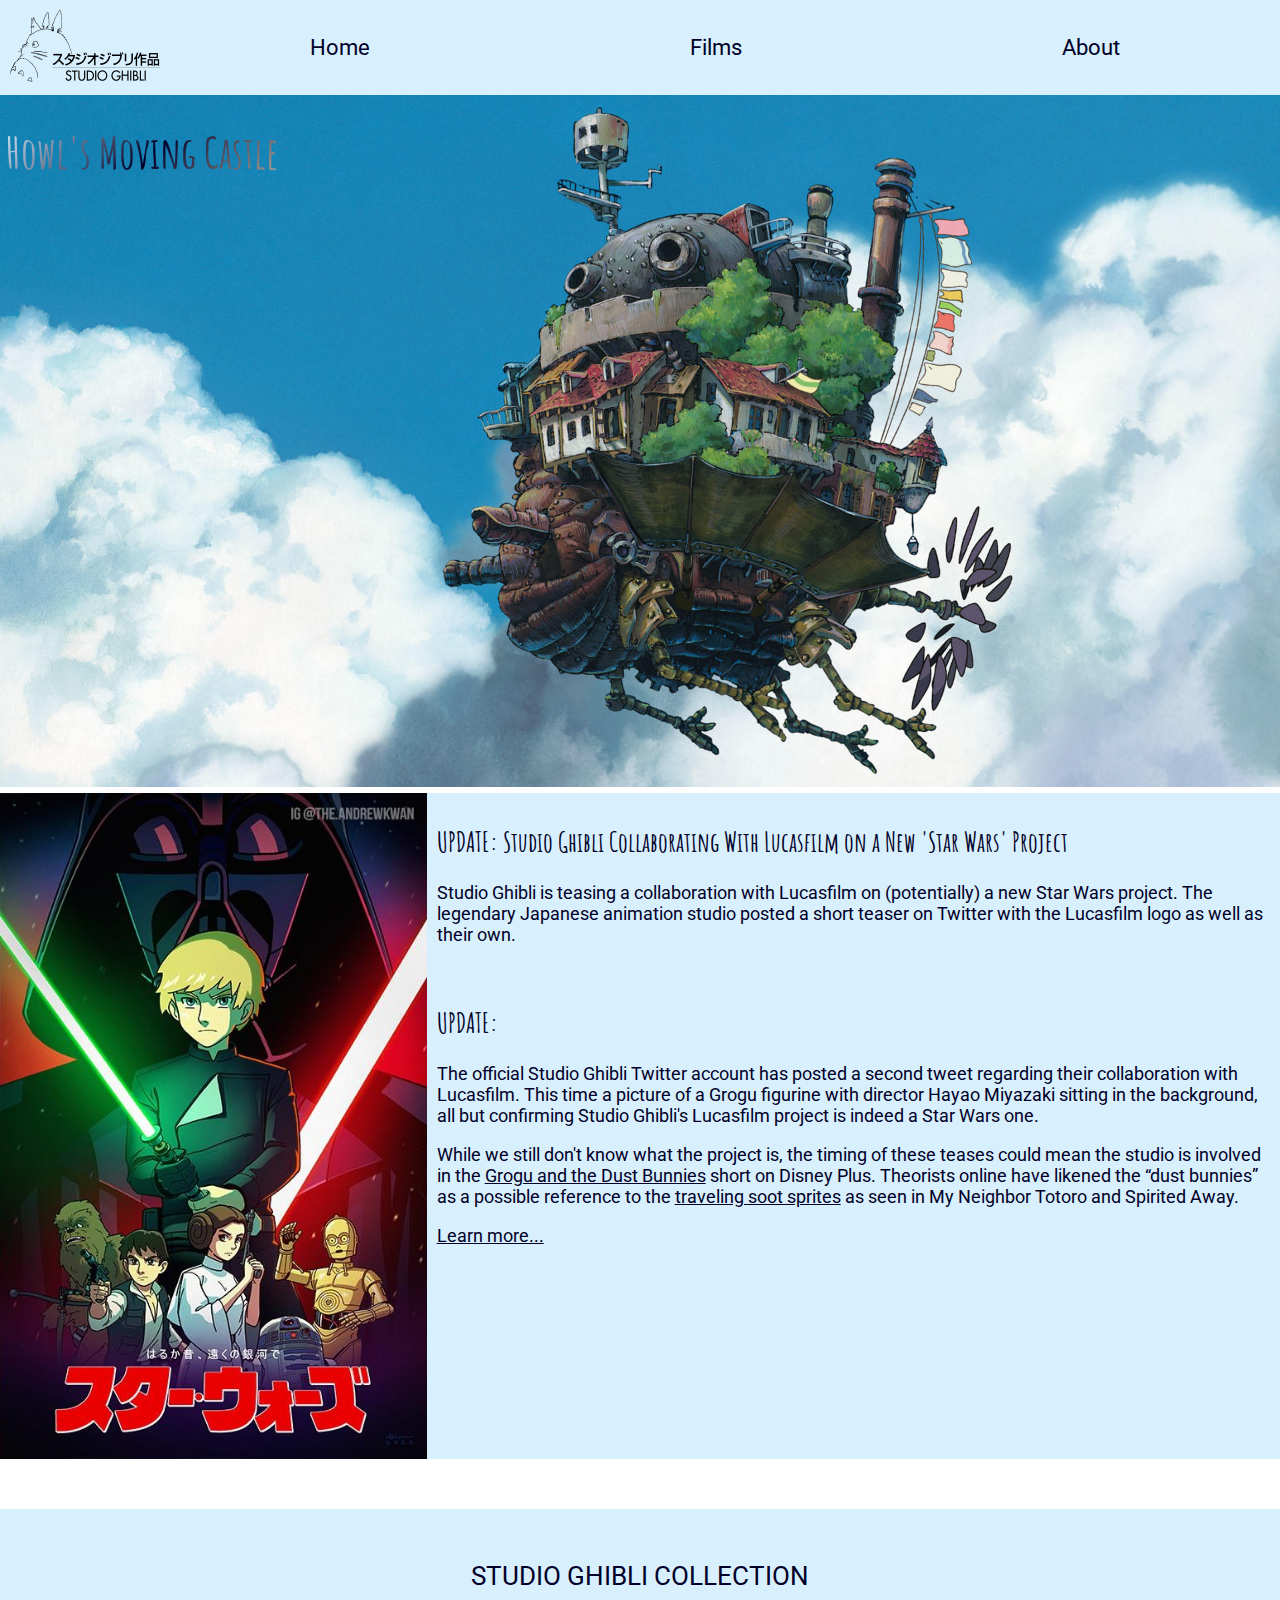
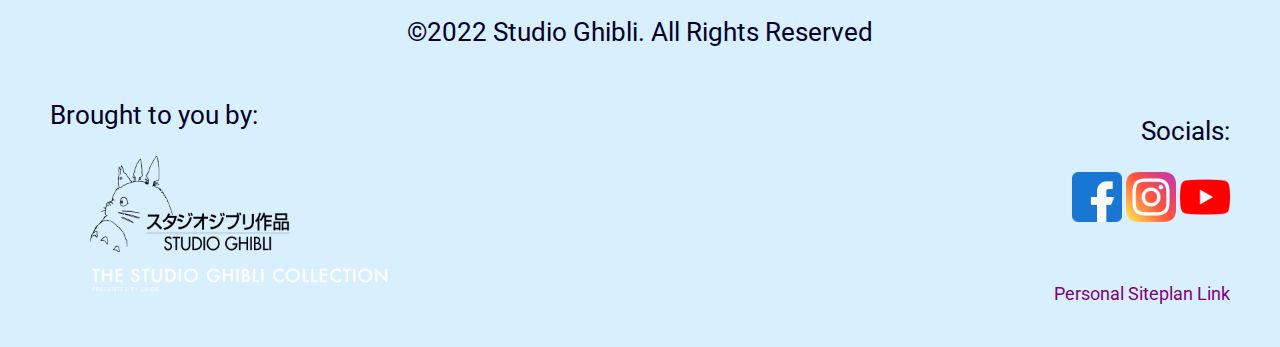
<file: index.html>
<!DOCTYPE html>
<html lang="en">
<head>
    <meta charset="UTF-8">
    <meta http-equiv="X-UA-Compatible" content="IE=edge">
    <meta name="viewport" content="width=device-width, initial-scale=1.0">
    <title>Studio Ghibli</title>
    <link rel="stylesheet" href="./styles/index.css">
</head>
<body>
    <div id="content">
        <header>
            <a id='logo_link' href="#">
                <div class="logo-card">
                    <img class="logo" src="./images/SG-logo.png" alt="Studio Ghibli Logo">
                </div>
            </a>
            <nav>
                <a id="nav-rev" href="#">Home</a>
                <a href="./pages/films.html">Films</a>
                <a href="./pages/about.html">About</a>
                <a href="./pages/contactme.html" style="display:none;">Contact Me</a>
            </nav>
        </header>
    
        <main>
            <div class="hero-box">
                <div class="hero1">
                    <img src="./images/howls.jpg" alt="Howls Moving Castle" class="slide-img">
                    <h1 id="slide-text" >Howl's Moving Castle</h1>
                </div>

                <!-- <button class="btn prev" onclick="prev()"><i class="arrow left"></i></button>
                <button class="btn next" onclick="next()"><i class="arrow right"></i></button> -->
            </div>

            <div class="news-box">
                <a href="https://www.reddit.com/r/StarWars/comments/f8z5em/the_star_wars_saga_in_the_style_of_studio_ghibli/" target="_blank">
                    <img id="news-img" src="./images/SG&SW2.jpg" alt="Star Wars in style of Studio SGhibli by IG@THE.ANDREWKWAN">
                </a>
                    <div class="nb-text">
                        <h2>UPDATE: Studio Ghibli Collaborating With Lucasfilm on a New 'Star Wars' Project</h2>
                        <p>Studio Ghibli is teasing a collaboration with Lucasfilm on (potentially) a new Star Wars project.
                            The legendary Japanese animation studio posted a short teaser on Twitter with the Lucasfilm logo as well as their own.</p>
                        <br>
                        <h2>UPDATE:</h2>
                        <p>The official Studio Ghibli Twitter account has posted a second tweet regarding their collaboration with Lucasfilm.
                            This time a picture of a Grogu figurine with director Hayao Miyazaki sitting in the background,
                            all but confirming Studio Ghibli&apos;s Lucasfilm project is indeed a Star Wars one.</p>
                        <p>While we still don&apos;t know what the project is, the timing of these teases could mean the studio is involved in the
                            <a href="https://www.starwarsnewsnet.com/2022/11/grogu-and-dust-bunnies-short-reportedly-coming-to-disney-plus-november-12-on-third-anniversary-of-the-mandalorian.html" target="_blank">
                                Grogu and the Dust Bunnies</a> short on Disney Plus. Theorists online have likened the “dust bunnies” as a possible reference to the
                            <a href="https://ghibli.fandom.com/wiki/Susuwatari" target="_blank">traveling soot sprites</a>  as seen in My Neighbor Totoro and Spirited Away.</p>
                            <a href="https://www.starwarsnewsnet.com/2022/11/japanese-animation-studio-ghibli-teases-collaboration-with-lucasfilm-star-wars.html" target="_blank">Learn more...</a>
                </div>
            </div>
        </main>
    
        <footer>
            <div class="foot1">
                <p>STUDIO GHIBLI <span>COLLECTION</span></p>
                <p>&copy;2022 Studio Ghibli. All Rights Reserved</p>
            </div>
            
            <div class="foot2">
                <p>Brought to you by:</p>
                <ul>
                    <li>
                        <a href="https://www.ghibli.jp/" target="_blank">
                            <img class="foot-img" src="./images/SG-logo.png" alt="Studio Ghibli">
                        </a>
                    </li>
                    <li>
                        <a href="https://ghiblicollection.com/" target="_blank">
                            <img class="fot1" src="./images/Ghibli-Logo-3.png" alt="By GKids">
                        </a>
                    </li> 
                </ul>
            </div>

            <div class="foot3">
                <p>Socials:</p>
                <div class="social">
                    <a href="https://www.facebook.com/GhibliUSA" target="_blank">
                        <img src="./images/facebook.png" alt="facebook">
                    </a>
                    <a href="https://www.instagram.com/ghibliusa/" target="_blank">
                        <img src="./images/instagram.png" alt="instagram">
                    </a>
                    <a href="https://youtube.com" target="_blank">
                        <img src="./images/youtube.png" alt="youtube">
                    </a>
                    <br><br><br>
                    <a href="https://aj-et.github.io/Web-Fundamentals/07-personal-website/site-plan.html" target="_blank">Personal Siteplan Link</a>
                </div>
            </div>
        </footer>
    </div>
    <script src="./scripts/slider.js"></script>
</body>
</html>
</file>
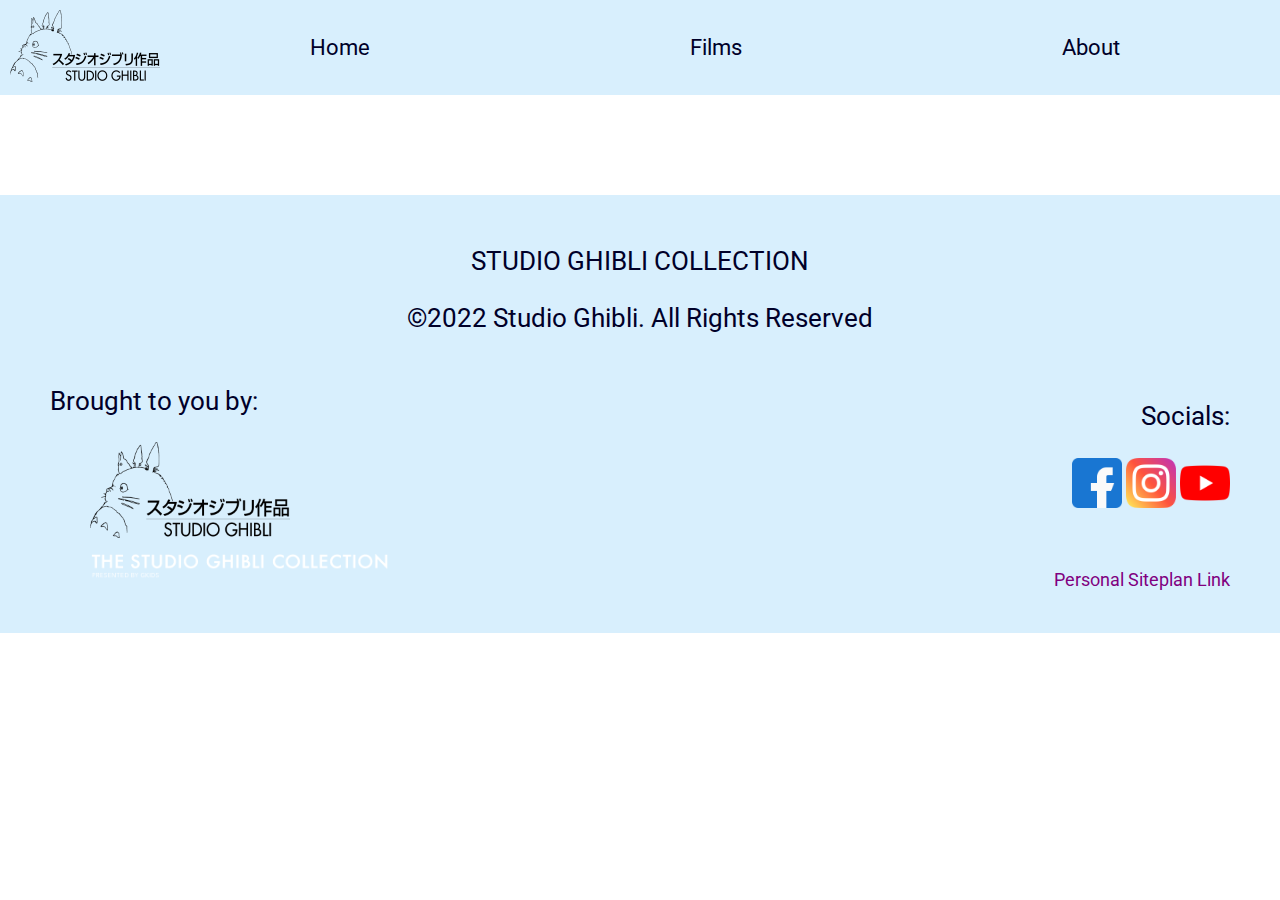
<file: pages/films.html>
<!DOCTYPE html>
<html lang="en">
<head>
    <meta charset="UTF-8">
    <meta http-equiv="X-UA-Compatible" content="IE=edge">
    <meta name="viewport" content="width=device-width, initial-scale=1.0">
    <title>Studio Ghibli Movies</title>
    <link rel="stylesheet" href="../styles/index.css">
</head>
<body>
    <div id="content">
        <header>
            <a id='logo_link' href="../index.html">
                <div class="logo-card">
                    <img class="logo" src="../images/SG-logo.png" alt="Studio Ghibli Logo">
                </div>
            </a>
            <nav>
                <a id="nav-rev" href="../index.html">Home</a>
                <a href="#">Films</a>
                <a href="./about.html">About</a>
                <a href="./contactme.html" style="display:none;">Contact Me</a>
            </nav>
        </header>
    
        <main>
            <div class='container'></div>
            <script src='../scripts/movies-list.js'></script>
        </main>
    
        <footer>
            <div class="foot1">
                <p>STUDIO GHIBLI <span>COLLECTION</span></p>
                <p>&copy;2022 Studio Ghibli. All Rights Reserved</p>
            </div>
            
            <div class="foot2">
                <p>Brought to you by:</p>
                <ul>
                    <li>
                        <a href="https://www.ghibli.jp/" target="_blank">
                            <img class="foot-img" src="../images/SG-logo.png" alt="Studio Ghibli">
                        </a>
                    </li>
                    <li>
                        <a href="https://ghiblicollection.com/" target="_blank">
                            <img class="fot1" src="../images/Ghibli-Logo-3.png" alt="By GKids">
                        </a>
                    </li> 
                </ul>
            </div>

            <div class="foot3">
                <p>Socials:</p>
                <div class="social">
                    <a href="https://www.facebook.com/GhibliUSA" target="_blank">
                        <img src="../images/facebook.png" alt="facebook">
                    </a>
                    <a href="https://www.instagram.com/ghibliusa/" target="_blank">
                        <img src="../images/instagram.png" alt="instagram">
                    </a>
                    <a href="https://youtube.com" target="_blank">
                        <img src="../images/youtube.png" alt="youtube">
                    </a>
                    <br><br><br>
                    <a href="https://aj-et.github.io/Web-Fundamentals/07-personal-website/site-plan.html" target="_blank">Personal Siteplan Link</a>
                </div>
            </div>
        </footer>
    </div>
    <button onclick="goToTop()" id="topBtn" title="Go to top">Top</button>
    <script src="../scripts/topBut.js"></script>
</body>
</html>
</file>
<file: styles/index.css>
@import url('https://fonts.googleapis.com/css2?family=Amatic+SC:wght@700&family=Roboto:wght@300&display=swap');

:root {
    user-select: none;
    color: #000029;

    --heading-font: "Amatic SC";
    --paragraph-font: "Roboto", Helvetica, sans-serif
}

h1, h2, h3, h4, h5, h6 {
    font-family: var(--heading-font);
}

p, a {
    font-family: var(--paragraph-font);
    color: #000029;
    /* text-decoration: none; */
    /* Color Scheme: https://coolors.co/62c4f9-000029-ffebad-a7bc8a */
    /* UPdate */
}

body {
    font-size: 22px;
    margin: 0 auto;
    max-width: 1600px;
}

/* This is all for header */
header {
    background-color: #D8EFFD;
    display: grid;
    grid-template-columns: 150px auto;
    /* border: 1px solid black; */
    /* width: 100%; */
}

nav {
    z-index: 1;
    display: inline-flex;
    justify-content: space-around;
    /* border: 1px solid black; */
    /* position: fixed; */
    /* background: rgb(7, 157, 236);
    top: 0; */
}

nav a {
    text-align: center;
    /* color: rgb(7, 157, 236); */
    text-decoration: none;
    padding: 35px;
}

nav a:hover {
    /* background-color: yellow; */
    color: #FFF5D6;
    text-shadow: 2px 2px 5px red;
    border-radius: 10px;
}

#nav-rev {
    border-radius: 10px;
}

/* End of header styles */

/* Footer Styles */
footer {
    background-color: #D8EFFD;
    padding: 25px 50px;
    margin-top: 50px;
    display: grid;
    grid-template-columns: 1fr 1fr 1fr 1fr;
    /* justify-content: space-around; */
    align-items: center;
}

.fot1 {
    width: 300px;
}

.foot1 {
    grid-column: 2/4;
    text-align: center;
}

.foot2 {
    grid-column: 1/3;
}

.foot3 {
    grid-column: 4/5;
    text-align: right;
}

.social img {
    width: 50px;
}

footer a {
    color: purple;
    text-decoration: none;
    font-size: .8em;
}

footer p {
    font-size: 1.2em;
}

footer ul {
    list-style: none;
}

.foot-img {
    width: 200px;
    /* background-color: aqua; */
}

.foot2 img:hover {
    box-shadow: 0 4px 8px 0 rgba(0, 0, 0, 0.2), 0 6px 20px 0 rgba(0, 0, 0, 0.19);
}
/* End of footer */



/* movies-list.js */

.container {
    /* border: 1px solid red; */
    display: grid;
    grid-template-columns: 1fr 1fr;
    margin-top: 50px;
    margin-bottom: 50px;
    width: 100%;
    /* background-color: #079DEC; */
}

.movie-cont {
    /* border: 1px solid black; */
    background-color: #D8EFFD;
    /* width: 100%; */
    margin: 10px;
}

.img-card {
    width: 100%;
    /* border: 1px solid blue; */
}

.img-card img {
    width: 100%;
}

.in-card {
    margin: 10px;
    /* border: 1px solid green; */
    display: grid;
    grid-template-columns: 1fr 1fr 1fr;
}

.in-card h2 {
    text-align: center;
    grid-column: 1/4;
}

.desc {
    grid-column: 1/4;
}

/* end of movies-list.js */

.logo {
    width: 100%;
}

.logo-card {
    position: relative;
    top: 10px;
    left: 10px;
    /* width: 150px; */
    /* border: 1px solid black; */
    /* margin-top: 16px; */
}

.hero-box img {
    width: 100%;
}

.news-box {
    display: grid;
    grid-template-columns: 1fr 1fr 1fr;
    background-color: #D8EFFD;
    /* height: 833px; */
    height: 100%;
}

.news-box img {
    width: 100%;
    height: 100%;
}

.nb-text {
    grid-column: 2/4;
    font-size: 18px;
    padding: 10px;
}

/* Positioning Bottom Left for Hero Image */
.hero-box {
    position: relative;
    text-align: center;
    color: #000029;
}

.hero-box h1 {
    position: absolute;
    top: 0px;
    left: 6px;
}

.prev {
    position: absolute;
    top: 50%;
    left: 10px;
}

.next {
    position: absolute;
    top: 50%;
    right: 10px;
}

/* end of positioning */

/* This is for the index buttons */
.btn {
    padding: 0;
    border: none;
    background: none;
}

.arrow {
    border: solid black;
    border-width: 0 5px 5px 0;
    display: inline-block;
    padding: 10px;
}

.arrow:hover {
    border: solid red;
    border-width: 0 5px 5px 0;
    display: inline-block;
    padding: 10px;
}

.left {
    transform: rotate(135deg);
    -webkit-transform: rotate(135deg);
}

.right {
    transform: rotate(-45deg);
    -webkit-transform: rotate(-45deg);
}
/* end of index buttons */

/* This section is for the about.html */
.about-box {
    display: grid;
    grid-template-columns: 1fr 1fr 1fr;
    margin-top: 50px;
}

.about-box h2 {
    grid-column: 2/3;
    /* text-align: center; */
    position: relative;
    top: 50px;
}

.about-box img {
    padding: 10px;
    grid-column: 1/2;
    grid-row: 1/3;
    width: 100%;
}

.about-box p {
    padding: 10px;
    grid-column: 2/4;

}

/* End of about.html */

/* Animated Text */

#slide-text
{
    /* text-transform: uppercase; */
    background-image: linear-gradient(
    -225deg,
    /* #231557 0%,
    #44107a 29%,
    #ff1361 67%,
    #fff800 100% */
    #D8EFFD 0%,
    #000029 29%,
    #FFF5D6 67%,
    #D8E2CB 100%
    );
    background-size: auto auto;
    background-clip: border-box;
    background-size: 200% auto;
    color: #fff;
    background-clip: text;
    /* text-fill-color: transparent; */
    -webkit-background-clip: text;
    -webkit-text-fill-color: transparent;
    animation: textclip 4s linear infinite;
    display: inline-block;
    /* font-size: 190px; */
}

@keyframes textclip {
to {
    background-position: 200% center;
    }
}
/* End of animated text */

/* Go to top */
#topBtn {
    display: none; /* Hidden by default */
    position: fixed; /* Fixed/sticky position */
    bottom: 20px; /* Place the button at the bottom of the page */
    right: 30px; /* Place the button 30px from the right */
    z-index: 99; /* Make sure it does not overlap */
    border: none; /* Remove borders */
    outline: none; /* Remove outline */
    background-color: red; /* Set a background color */
    color: white; /* Text color */
    cursor: pointer; /* Add a mouse pointer on hover */
    padding: 15px; /* Some padding */
    border-radius: 10px; /* Rounded corners */
    font-size: 18px; /* Increase font size */
}

#topBtn:hover {
    background-color: #555; /* Add a dark-grey background on hover */
}

/* End of topBtn */

/* This is for the scrollbar */

body::-webkit-scrollbar {
    width: 10px;
    height: 10px;
}

body::-webkit-scrollbar-track {
    border-radius: 10px;
    background: rgba(0, 0, 0, 0.1);
}

body::-webkit-scrollbar-thumb {
    border-radius: 10px;
    background: rgba(0, 0, 0, 0.2);
}

body::-webkit-scrollbar-thumb:hover {
    background: rgba(0, 0, 0, 0.4);
}

body::-webkit-scrollbar-thumb:active {
    background: rgba(0, 0, 0, 0.9);
}

/* End of scrollbar CSS */

/* cat-bus */
#cat-bus {
    width: 100px;
    /* float: right; */
    z-index: 0;
    position: relative;
    animation: moving-cat-bus linear 10s infinite;
    /* border: 1px solid black; */
    /* pointer-events: none; */
}

@keyframes moving-cat-bus {
    0%  {left:1448px; top:-118px;}
    100%  {left:-50px; top:-118px;}
    /* 50%  {transform: scaleY(-1) scaleX(-1); left:-50px; top:-992px;}
    100%  {transform: scaleY(-1) scaleX(-1); left:1448px; top:-992px;} */

    /* 100% {left:0px; top:-117px;} */
    /* 100%  {transform:scaleY(-1),rotate(90deg); left:0px; top:0px;} */
    /*
    50%  { left:1600px; top:200px;}
    75%  { left:0px; top:200px;}
    100% {left:0px; top:0px;} */
}

/* end of cat-bus */

/* Soot-sprite */
.main-soot {
    padding: 100px;
    text-align: center;
}

.soot {
    width: 500px;
    border-left: 10px solid black;
    border-radius: 10px;
    /* top: -100px;
    left: 1408px; */
}

/* end of Soot-sprite */

/* Responsive design */

@media only screen and (max-width: 600px) {
    /* Home */
    nav {
        flex-direction: column;
    }

    .news-box {
        /* grid-template-columns: 1fr; */
        grid-template-rows: 1fr 1fr;
    }

    .news-box a {
        grid-column: 1/4;
        /* height: 500px; */
    }

    .nb-text {
        grid-column: 1/4;
        grid-row: 2/3;
    }

    /* Films */
    .container {
        grid-template-columns: 1fr;
    }

    /* About */
    .about-box {
        grid-template-columns: 1fr;
    }

    .about-box img {
        display: none;
        width: 100px;
        grid-row: 1/2;
    }

    .about-box h2 {
        grid-row: 2/3;
        grid-column: 1/4;
    }

    .about-box p {
        grid-row: 3/4;
        grid-column: 1/4;
    }
    
    #cat-bus {
        display: none;
    }

    /* Footer */
    footer {
        display: grid;
        grid-template-columns: 1fr;
    }
    .foot1 {
        grid-row: 1/2;
        grid-column: 1/5;
    }

    .foot2 {
        grid-row: 2/3;
        grid-column: 1/5;
    }

    .foot2 img {
        width: 200px;
    }

    .foot3 {
        grid-row: 3/4;
        grid-column: 1/5;
        text-align: center;
    }
}
</file>
